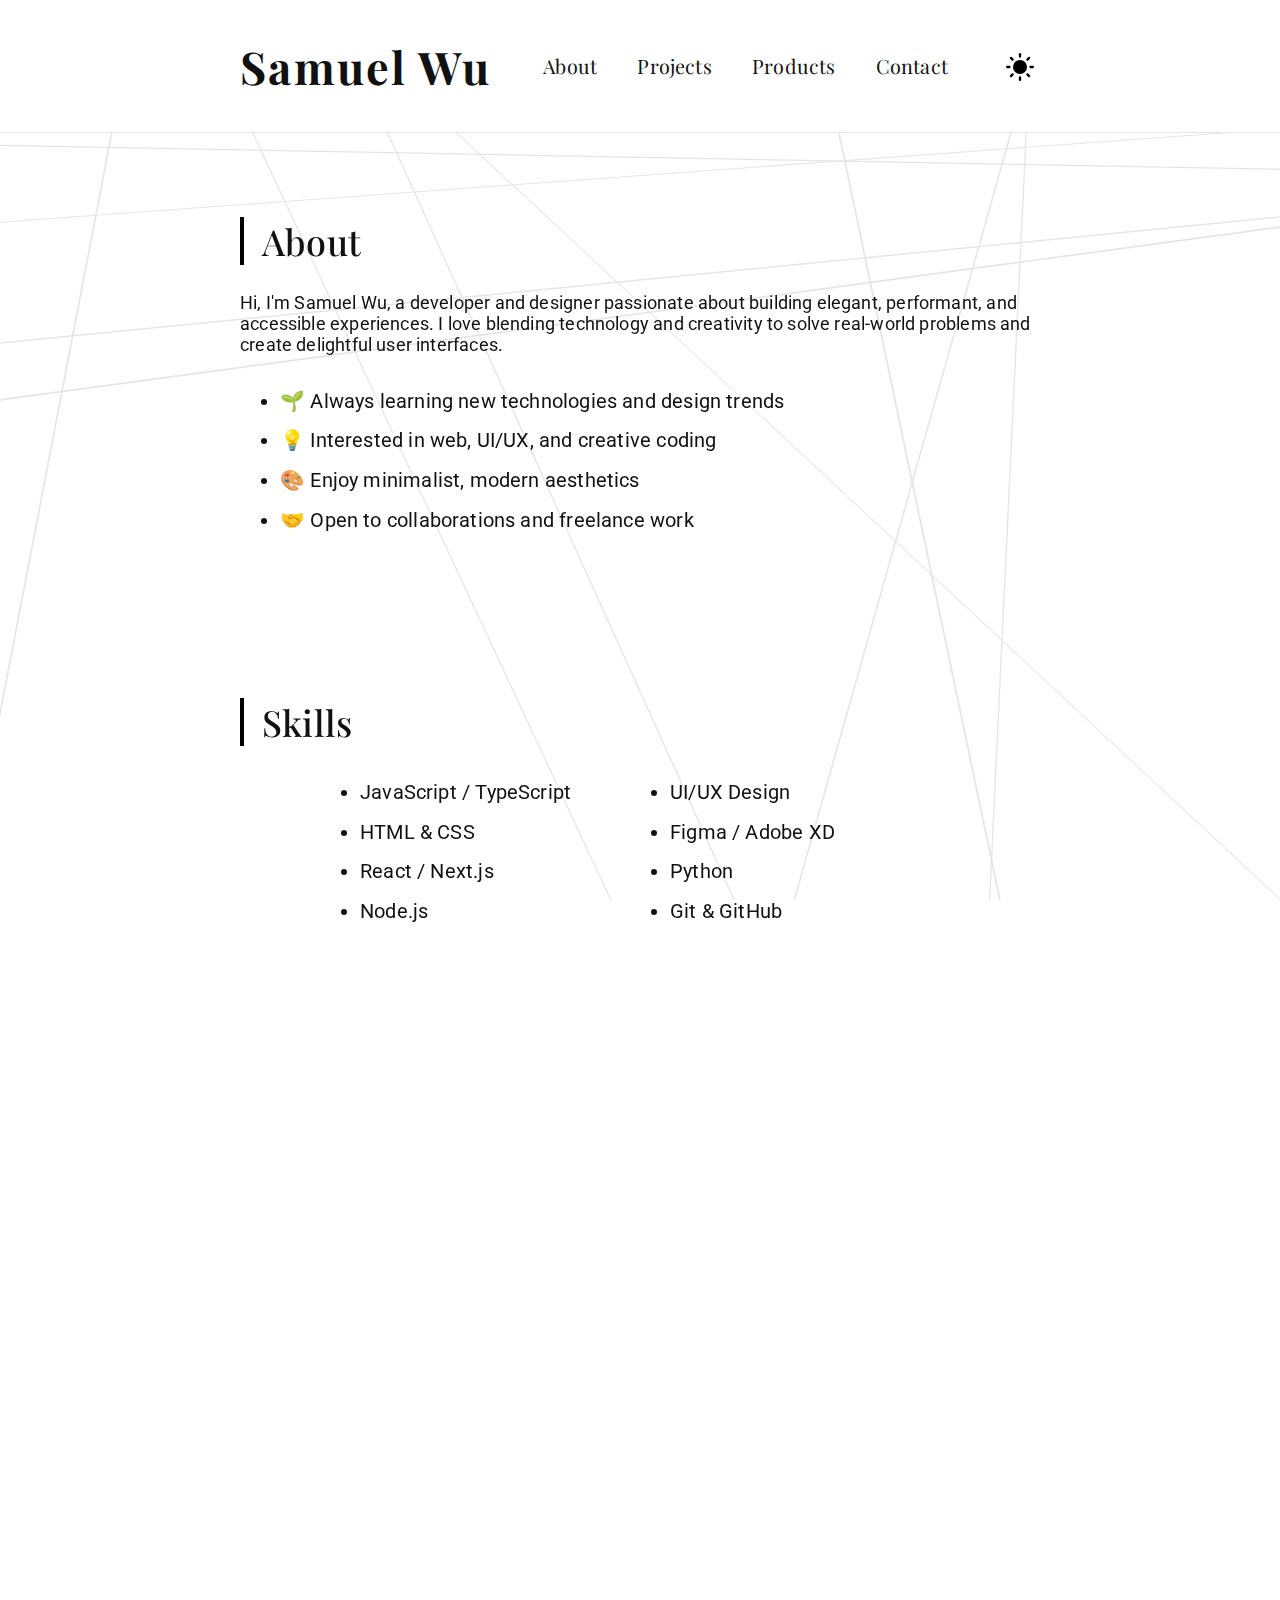
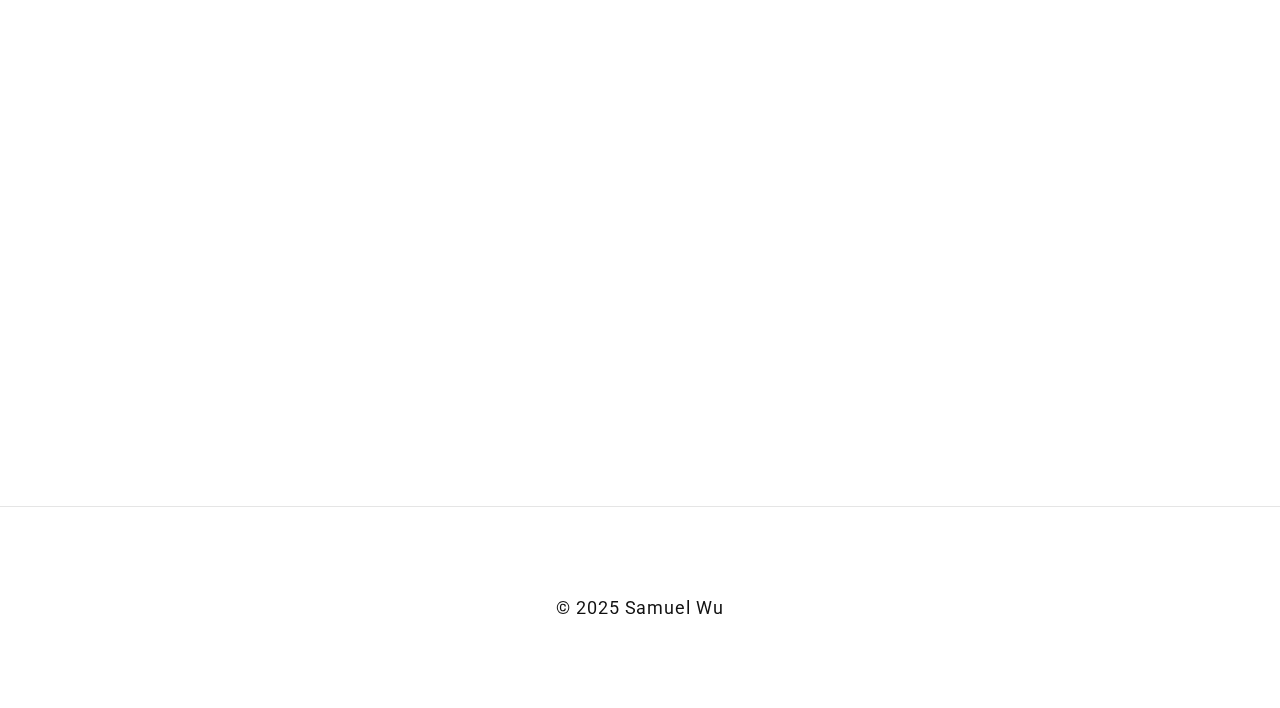
<file: index.html>
<!DOCTYPE html>
<html lang="en">
<head>
    <meta charset="UTF-8">
    <meta name="viewport" content="width=device-width, initial-scale=1.0">
    <title>Samuel Wu — Portfolio</title>
    <link rel="preconnect" href="https://fonts.googleapis.com">
    <link rel="preconnect" href="https://fonts.gstatic.com" crossorigin>
    <link href="https://fonts.googleapis.com/css2?family=Playfair+Display:wght@500;700&family=Roboto:wght@300;400&display=swap" rel="stylesheet">
    <link rel="stylesheet" href="assets/style.css">
</head>
<body>
    <!-- Minimalist animated SVG background -->
    <svg id="bg-lines" width="100%" height="100%" style="position:fixed;top:0;left:0;z-index:0;pointer-events:none;" aria-hidden="true"></svg>
    <header>
        <div class="container">
            <h1>Samuel Wu</h1>
            <nav>
                <a href="index.html#about">About</a>
                <a href="index.html#projects">Projects</a>
                <a href="products.html">Products</a>
                <a href="contact.html">Contact</a>
            </nav>
            <button id="theme-toggle" aria-label="Toggle theme" title="Toggle theme">
                <span id="theme-icon">🌗</span>
            </button>
        </div>
    </header>
    <main style="position:relative;z-index:1;">
        <section id="about" class="container">
            <h2>About</h2>
            <p>
                Hi, I'm Samuel Wu, a developer and designer passionate about building elegant, performant, and accessible experiences. I love blending technology and creativity to solve real-world problems and create delightful user interfaces.
            </p>
            <ul style="font-size:1.1rem;line-height:2;margin-top:1.5rem;">
                <li>🌱 Always learning new technologies and design trends</li>
                <li>💡 Interested in web, UI/UX, and creative coding</li>
                <li>🎨 Enjoy minimalist, modern aesthetics</li>
                <li>🤝 Open to collaborations and freelance work</li>
            </ul>
        </section>

        <section id="skills" class="container">
            <h2>Skills</h2>
            <ul style="font-size:1.1rem;line-height:2;columns:2;max-width:600px;margin:0 auto;">
                <li>JavaScript / TypeScript</li>
                <li>HTML &amp; CSS</li>
                <li>React / Next.js</li>
                <li>Node.js</li>
                <li>UI/UX Design</li>
                <li>Figma / Adobe XD</li>
                <li>Python</li>
                <li>Git &amp; GitHub</li>
            </ul>
        </section>

        <section id="timeline" class="container">
            <h2>Timeline</h2>
            <ul style="font-size:1.1rem;line-height:2;max-width:600px;margin:0 auto;">
                <li><strong>2025</strong> — Portfolio redesign and new projects</li>
                <li><strong>2024</strong> — Freelance web development &amp; design</li>
                <li><strong>2023</strong> — Launched first SaaS product</li>
                <li><strong>2022</strong> — Started creative coding journey</li>
            </ul>
        </section>

        <section id="projects" class="container">
            <h2>Projects</h2>
            <div class="projects-grid">
                <div class="project-card">
                    <h3>SMmf</h3>
                    <p>Social media management tool for creators.</p>
                </div>
                <div class="project-card">
                    <h3>Formal</h3>
                    <p>Minimal UI, maximum impact. A design system for fast prototyping.</p>
                </div>
                <div class="project-card">
                    <h3>dg</h3>
                    <p>Simple, clear, and fast static site generator.</p>
                </div>
                <div class="project-card">
                    <h3>Portfolio Template</h3>
                    <p>Open-source minimalist portfolio template for developers.</p>
                </div>
                <div class="project-card">
                    <h3>ColorLab</h3>
                    <p>Interactive color palette generator for designers.</p>
                </div>
                <div class="project-card">
                    <h3>CodeArt</h3>
                    <p>Creative coding playground for generative art.</p>
                </div>
            </div>
        </section>
        <!-- Contact section moved to contact.html -->
    </main>
    <footer>
        <div class="container" style="position:relative;z-index:1;">
            <span>&copy; 2025 Samuel Wu</span>
        </div>
    </footer>
    <script src="assets/main.js"></script>
</body>
</html>
</file>
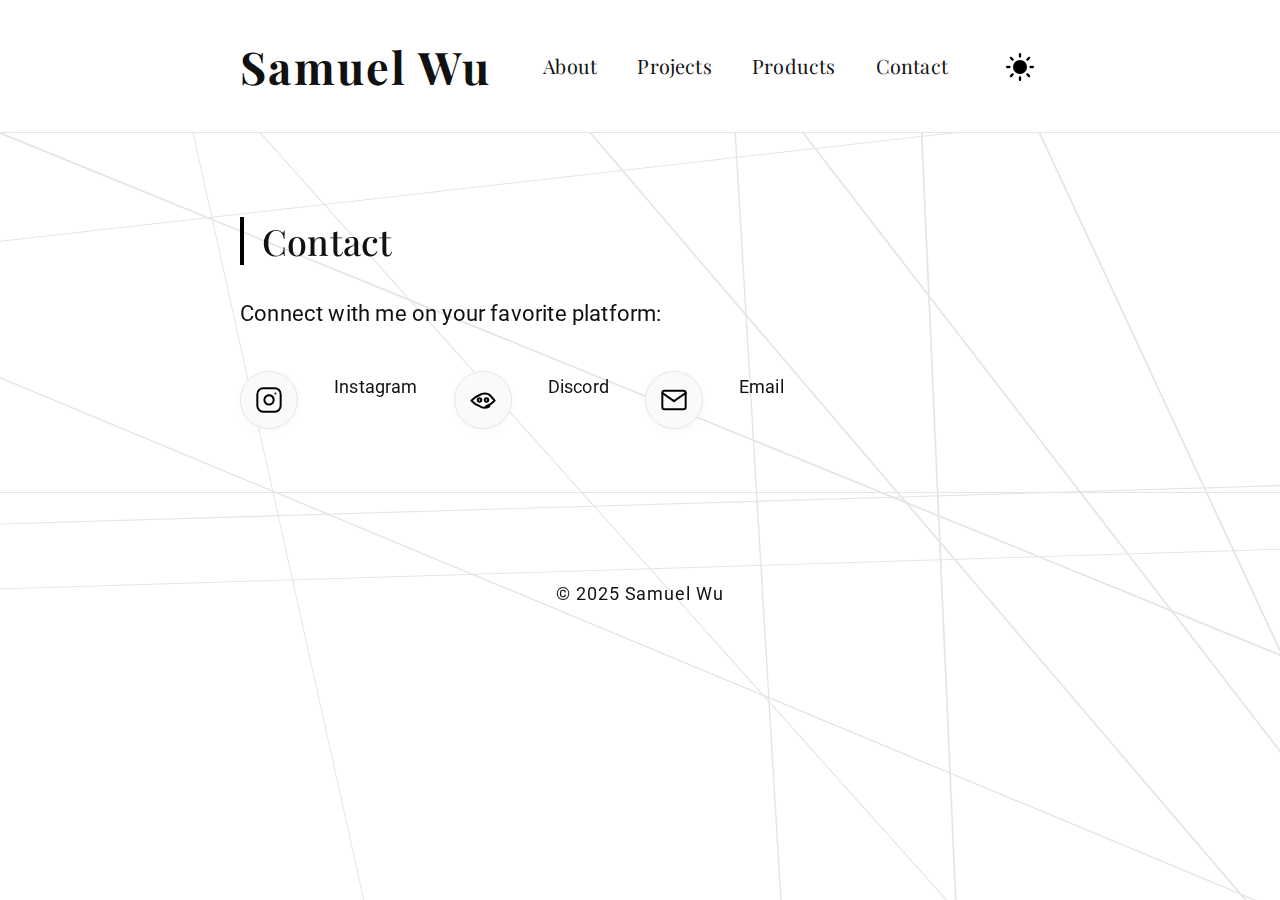
<file: contact.html>
<!DOCTYPE html>
<html lang="en">
<head>
    <meta charset="UTF-8">
    <meta name="viewport" content="width=device-width, initial-scale=1.0">
    <title>Contact — Samuel Wu</title>
    <link rel="preconnect" href="https://fonts.googleapis.com">
    <link rel="preconnect" href="https://fonts.gstatic.com" crossorigin>
    <link href="https://fonts.googleapis.com/css2?family=Playfair+Display:wght@500;700&family=Roboto:wght@300;400&display=swap" rel="stylesheet">
    <link rel="stylesheet" href="assets/style.css">
    <style>
      .contact-icons {
        display: flex;
        gap: 2rem;
        margin-top: 2rem;
        justify-content: flex-start;
        flex-wrap: wrap;
      }
      .icon-btn {
        display: flex;
        align-items: center;
        justify-content: center;
        width: 56px;
        height: 56px;
        border-radius: 50%;
        border: 1.5px solid var(--color-border);
        background: var(--color-card);
        color: var(--color-accent);
        font-size: 2rem;
        transition: box-shadow 0.2s, border 0.2s, background 0.2s;
        cursor: pointer;
        outline: none;
        box-shadow: 0 2px 8px rgba(0,0,0,0.03);
        margin-bottom: 0.5rem;
      }
      .icon-btn:hover {
        border: 1.5px solid #0070f3;
        background: #f0f8ff;
        color: #0070f3;
        box-shadow: 0 8px 24px rgba(0,112,243,0.08);
      }
      .icon-btn svg {
        width: 28px;
        height: 28px;
        display: block;
      }
      .icon-label {
        display: block;
        font-size: 1rem;
        margin-top: 0.3rem;
        color: var(--color-text);
        text-align: center;
      }
    </style>
</head>
<body>
    <svg id="bg-lines" width="100%" height="100%" style="position:fixed;top:0;left:0;z-index:0;pointer-events:none;opacity:0;transition:opacity 0.8s;" aria-hidden="true"></svg>
    <header>
        <div class="container">
            <h1>Samuel Wu</h1>
            <nav>
                <a href="index.html#about">About</a>
                <a href="index.html#projects">Projects</a>
                <a href="products.html">Products</a>
                <a href="contact.html">Contact</a>
            </nav>
            <button id="theme-toggle" aria-label="Toggle theme" title="Toggle theme">
                <span id="theme-icon"></span>
            </button>
        </div>
    </header>
    <main style="position:relative;z-index:1;">
        <section class="container">
            <h2>Contact</h2>
            <p style="font-size:1.2rem;line-height:2;">Connect with me on your favorite platform:</p>
            <div class="contact-icons">
                <a class="icon-btn" href="https://instagram.com/yourusername" target="_blank" rel="noopener" aria-label="Instagram">
                  <svg viewBox="0 0 24 24" fill="none" stroke="currentColor" stroke-width="1.7" stroke-linecap="round" stroke-linejoin="round"><rect x="2" y="2" width="20" height="20" rx="5"/><path d="M16 11.37A4 4 0 1 1 12.63 8 4 4 0 0 1 16 11.37z"/><line x1="17.5" y1="6.5" x2="17.51" y2="6.5"/></svg>
                </a>
                <span class="icon-label">Instagram</span>
                <a class="icon-btn" href="https://discord.com/users/yourdiscordid" target="_blank" rel="noopener" aria-label="Discord">
                  <svg viewBox="0 0 24 24" fill="none" stroke="currentColor" stroke-width="1.7" stroke-linecap="round" stroke-linejoin="round"><path d="M17.472 17.462c-1.563 1.563-6.381 1.563-7.944 0C4.5 15.434 2 12.5 2 12.5s2.5-2.934 7.528-4.962c1.563-1.563 6.381-1.563 7.944 0C19.5 9.566 22 12.5 22 12.5s-2.5 2.934-7.528 4.962z"/><circle cx="9" cy="12" r="1.5"/><circle cx="15" cy="12" r="1.5"/></svg>
                </a>
                <span class="icon-label">Discord</span>
                <a class="icon-btn" href="mailto:your@email.com" aria-label="Email">
                  <svg viewBox="0 0 24 24" fill="none" stroke="currentColor" stroke-width="1.7" stroke-linecap="round" stroke-linejoin="round"><rect x="2" y="4" width="20" height="16" rx="2"/><polyline points="22,6 12,13 2,6"/></svg>
                </a>
                <span class="icon-label">Email</span>
            </div>
        </section>
    </main>
    <footer>
        <div class="container" style="position:relative;z-index:1;">
            <span>&copy; 2025 Samuel Wu</span>
        </div>
    </footer>
    <script src="assets/main.js"></script>
</file>
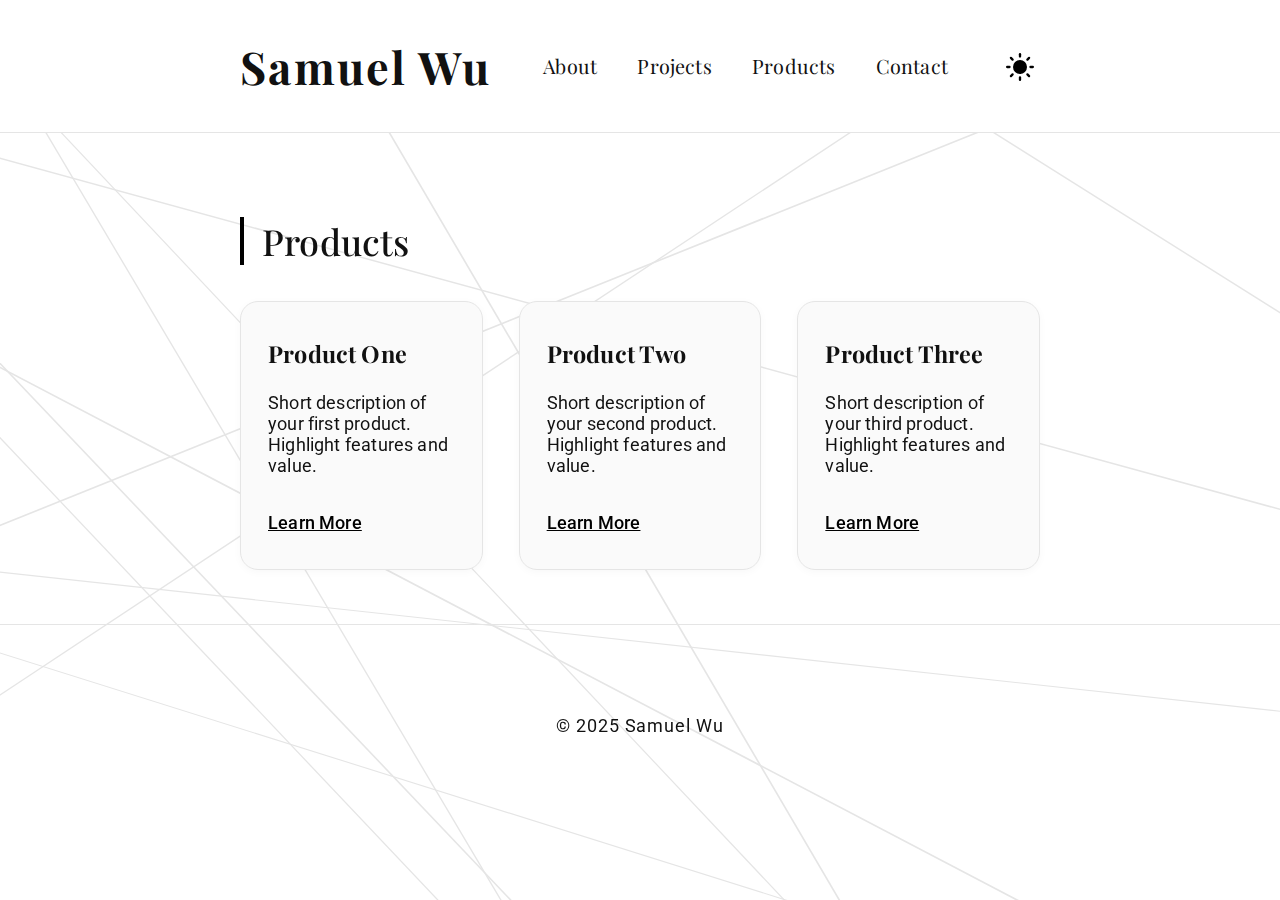
<file: products.html>
<!DOCTYPE html>
<html lang="en">
<head>
    <meta charset="UTF-8">
    <meta name="viewport" content="width=device-width, initial-scale=1.0">
    <title>Samuel Wu — Products</title>
    <link rel="preconnect" href="https://fonts.googleapis.com">
    <link rel="preconnect" href="https://fonts.gstatic.com" crossorigin>
    <link href="https://fonts.googleapis.com/css2?family=Playfair+Display:wght@500;700&family=Roboto:wght@300;400&display=swap" rel="stylesheet">
    <link rel="stylesheet" href="assets/style.css">
</head>
<body>
    <svg id="bg-lines" width="100%" height="100%" style="position:fixed;top:0;left:0;z-index:0;pointer-events:none;opacity:0;transition:opacity 0.8s;" aria-hidden="true"></svg>
    <header>
        <div class="container">
            <h1>Samuel Wu</h1>
            <nav>
                <a href="index.html#about">About</a>
                <a href="index.html#projects">Projects</a>
                <a href="products.html">Products</a>
                <a href="contact.html">Contact</a>
            </nav>
            <button id="theme-toggle" aria-label="Toggle theme" title="Toggle theme">
                <span id="theme-icon"></span>
            </button>
        </div>
    </header>
    <main style="position:relative;z-index:1;">
        <section class="container">
            <h2>Products</h2>
            <div class="products-grid">
                <div class="product-card">
                    <h3>Product One</h3>
                    <p>Short description of your first product. Highlight features and value.</p>
                    <a href="#" class="product-link">Learn More</a>
                </div>
                <div class="product-card">
                    <h3>Product Two</h3>
                    <p>Short description of your second product. Highlight features and value.</p>
                    <a href="#" class="product-link">Learn More</a>
                </div>
                <div class="product-card">
                    <h3>Product Three</h3>
                    <p>Short description of your third product. Highlight features and value.</p>
                    <a href="#" class="product-link">Learn More</a>
                </div>
            </div>
        </section>
    </main>
    <footer>
        <div class="container" style="position:relative;z-index:1;">
            <span>&copy; 2025 Samuel Wu</span>
        </div>
    </footer>
    <script src="assets/main.js"></script>
</body>
</html>
</file>
<file: assets/style.css>
/* Hide scroll bar for all browsers */
html, body {
    scrollbar-width: none; /* Firefox */
    -ms-overflow-style: none; /* IE 10+ */
}
html::-webkit-scrollbar, body::-webkit-scrollbar {
    display: none; /* Chrome/Safari/Webkit */
}

html, body {
    overscroll-behavior: none;
    scroll-behavior: smooth;
}


body {
    transition: background 0.4s, color 0.4s;
}

/* Parallax SVG lines */
#bg-lines {
    will-change: transform;
}
:root {
    --font-header: 'Playfair Display', serif;
    --font-body: 'Roboto', sans-serif;
    --color-bg: #fff;
    --color-text: #111;
    --color-accent: #000;
    --color-border: #e5e5e5;
    --color-card: #fafafa;
}

body.theme-dark {
    --color-bg: #111;
    --color-text: #fafafa;
    --color-accent: #fff;
    --color-border: #333;
    --color-card: #181818;
}


#theme-toggle {
    background: none;
    border: none;
    font-size: 1.5rem;
    margin-left: 2rem;
    cursor: pointer;
    color: var(--color-accent);
    transition: color 0.2s;
    outline: none;
}
#theme-toggle:focus {
    outline: none;
    box-shadow: none;
}


/* Project card style (no flip) */
.project-card {
    background: var(--color-card);
    color: var(--color-text);
    border: 1px solid var(--color-border);
    padding: 2rem 1.5rem;
    border-radius: 1rem;
    transition: box-shadow 0.2s, transform 0.2s, color 0.2s, background 0.2s;
    box-shadow: 0 2px 8px rgba(0,0,0,0.03);
    min-height: 120px;
    cursor: default;
    position: relative;
}


html, body {
    background: var(--color-bg);
    color: var(--color-text);
    font-family: var(--font-body);
    margin: 0;
    padding: 0;
    font-size: 18px;
    letter-spacing: 0.01em;
}

.container {
    max-width: 800px;
    margin: 0 auto;
    padding: 3rem 1.5rem;
}

header {
    border-bottom: 1px solid var(--color-border);
    background: var(--color-bg);
    position: sticky;
    top: 0;
    z-index: 10;
}

header .container {
    display: flex;
    align-items: center;
    justify-content: space-between;
    padding: 2rem 1.5rem;
}

header h1 {
    font-family: var(--font-header);
    font-size: 2.5rem;
    margin: 0;
    letter-spacing: 0.05em;
    font-weight: 700;
}

nav a {
    color: var(--color-text);
    text-decoration: none;
    margin-left: 2rem;
    font-family: var(--font-header);
    font-size: 1.1rem;
    position: relative;
    transition: color 0.2s;
}

nav a::after {
    content: '';
    display: block;
    width: 0;
    height: 2px;
    background: var(--color-accent);
    transition: width 0.3s;
    position: absolute;
    left: 0;
    bottom: -4px;
}

nav a:hover::after {
    width: 100%;
}

/* Fade-in animation for sections */
.fade-init {
    opacity: 0;
    transform: translateY(40px);
    transition: opacity 0.8s cubic-bezier(.4,0,.2,1), transform 0.8s cubic-bezier(.4,0,.2,1);
}
.fade-in {
    opacity: 1 !important;
    transform: none !important;
}



/* Enhance nav underline effect */
nav a {
    overflow: hidden;
}
nav a::after {
    border-radius: 1px;
}

/* Contact form input focus animation */
.contact-form input:focus,
.contact-form textarea:focus {
    outline: none;
    border-color: var(--color-accent);
    box-shadow: 0 2px 12px rgba(0,0,0,0.08);
    transition: border 0.2s, box-shadow 0.2s;
}

main h2 {
    font-family: var(--font-header);
    font-size: 2rem;
    margin-bottom: 1.5rem;
    font-weight: 500;
    border-left: 4px solid var(--color-accent);
    padding-left: 1rem;
}


/* Projects and Products grid */
.projects-grid, .products-grid {
    display: grid;
    grid-template-columns: 1fr 1fr 1fr;
    gap: 2rem;
    margin-top: 2rem;
}

.project-card, .product-card {
    background: var(--color-card);
    border: 1px solid var(--color-border);
    color: var(--color-text);
    padding: 2rem 1.5rem;
    border-radius: 1rem;
    transition: box-shadow 0.2s, transform 0.2s, color 0.2s, background 0.2s;
    box-shadow: 0 2px 8px rgba(0,0,0,0.03);
    min-height: 120px;
    cursor: default;
    position: relative;
}

.project-card:hover, .product-card:hover {
    box-shadow: 0 8px 24px rgba(0,0,0,0.08);
    transform: translateY(-4px) scale(1.03);
}

.project-card h3, .product-card h3 {
    font-family: var(--font-header);
    font-size: 1.3rem;
    margin-top: 0;
}

.product-link {
    display: inline-block;
    margin-top: 1rem;
    color: var(--color-accent);
    text-decoration: underline;
    font-weight: 500;
    transition: color 0.2s;
}
.product-link:hover {
    color: #0070f3;
}

.contact-form {
    display: flex;
    flex-direction: column;
    gap: 1.2rem;
    margin-top: 2rem;
}

.contact-form input,
.contact-form textarea {
    font-family: var(--font-body);
    font-size: 1rem;
    border: 1px solid var(--color-border);
    border-radius: 0.5rem;
    padding: 0.8rem 1rem;
    background: #fff;
    color: var(--color-text);
    resize: none;
}

.contact-form button {
    font-family: var(--font-header);
    font-size: 1.1rem;
    background: var(--color-accent);
    color: #fff;
    border: none;
    border-radius: 0.5rem;
    padding: 0.8rem 1.5rem;
    cursor: pointer;
    transition: background 0.2s;
}

.contact-form button:hover {
    background: #222;
}

footer {
    border-top: 1px solid var(--color-border);
    text-align: center;
    padding: 2rem 0;
    font-size: 1rem;
    background: var(--color-bg);
    color: var(--color-text);
    letter-spacing: 0.05em;
}

@media (max-width: 900px) {
    .projects-grid, .products-grid {
        grid-template-columns: 1fr 1fr;
    }
}
@media (max-width: 600px) {
    .container {
        padding: 2rem 1rem;
    }
    .projects-grid, .products-grid {
        grid-template-columns: 1fr;
    }
    header .container {
        flex-direction: column;
        gap: 1rem;
    }
    nav a {
        margin-left: 1rem;
    }
}
</file>
